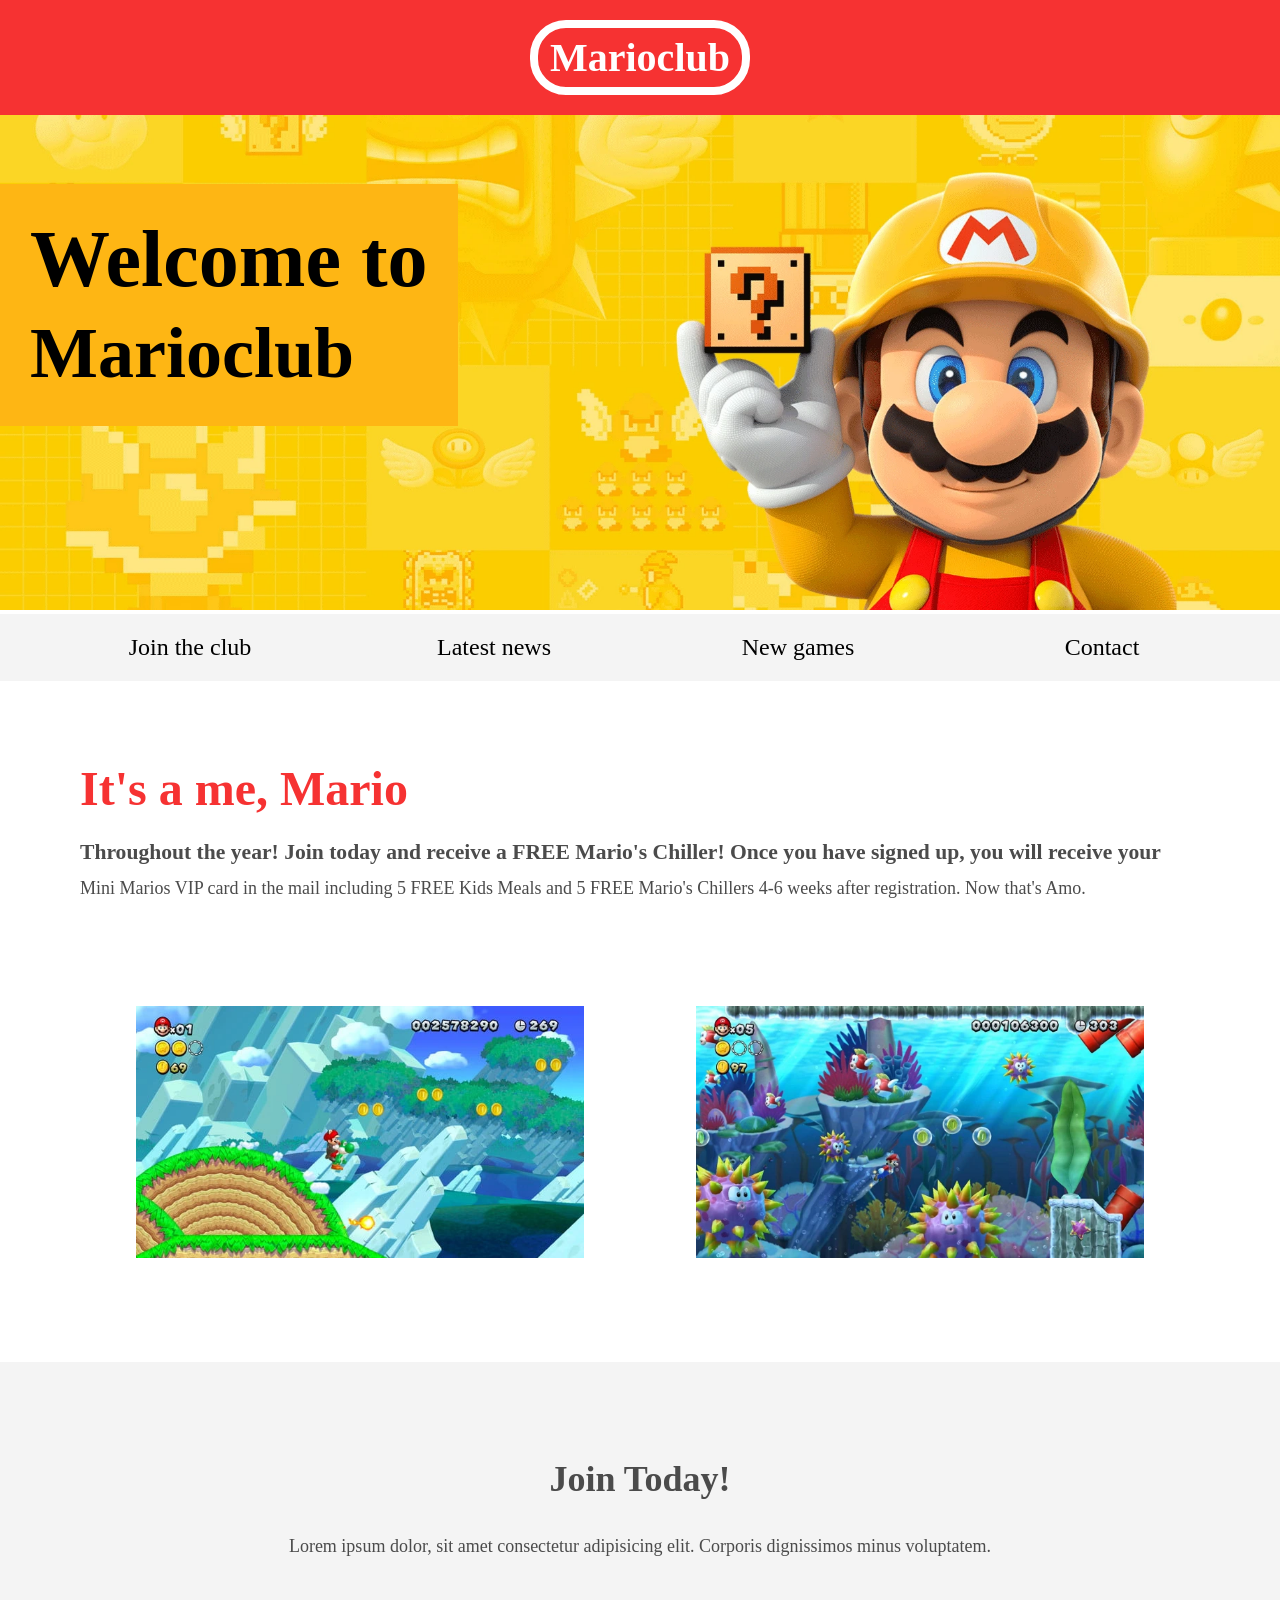
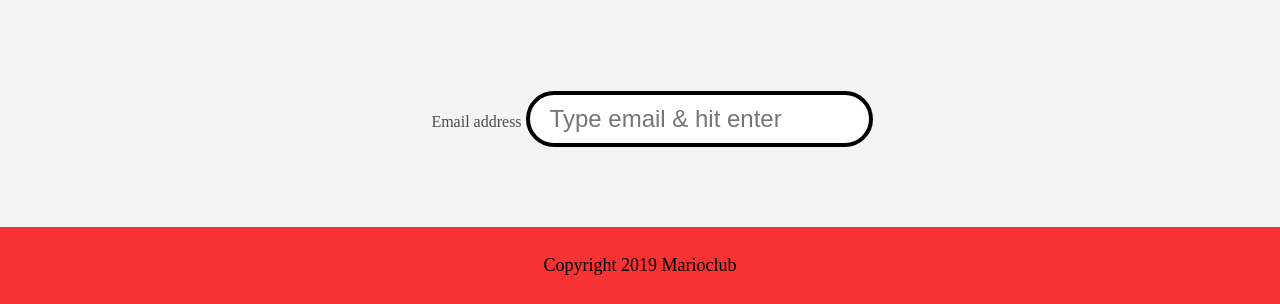
<file: index.html>
<!DOCTYPE html>
<html>

<head>
    <meta charset="utf-8">
    <meta name="viewport" content="width=device-width, initial-scale=1.0">
    <html lang="en">
    <title>Marioclub | Home</title>
    <link rel="shortcut icon" href="img/favicon.ico" type="image/x-icon">
    <link rel="icon" href="img/favicon.ico" type="image/x-icon">
    <link rel="stylesheet" href="css/style.css">
</head>

<body>
    <header>
        <a href="index.html">
            <p class="marioclub">Marioclub</p>
        </a>
    </header>
    <section class="banner">
        <img src="img/banner.webp" alt="marioclub welcome banner">
        <div class="welcome">
            <h1>Welcome to <br><span>Marioclub</span></h1>
        </div>
    </section>
    <nav class="main-nav">
        <ul>
            <li><a href="#footer" class="join">Join the club</a></li>
            <li><a href="news.html"class="join">Latest news</a></li>
            <li><a href="games.html" class="join">New games</a></li>
            <li><a href="contact.html" class="join">Contact</a></li>
        </ul>
    </nav>
    <main>
        <article>
            <h2>It's a me, Mario</h2>
            <p>Throughout the year! Join today and receive a FREE Mario's Chiller! Once you have signed up, you will receive your Mini Marios VIP card in the mail including 5 FREE Kids Meals and 5 FREE Mario's Chillers 4-6 weeks after registration. Now that's Amo.</p>
        </article>
        <ul class="images">
            <li><img src="img/thumb-1.webp" alt="Mario jumping on Yoshi" loading="lazy"></li>
            <li><img src="img/thumb-2.webp" alt="Mario swimming" loading="lazy"></li>
        </ul>
    </main>
    <section class="join">
        <h3>Join Today!</h3>
        <p>Lorem ipsum dolor, sit amet consectetur adipisicing elit. Corporis dignissimos minus voluptatem.</p>
        <form>
            <label for="email">Email address</label>
            <input type="email" id="email" name="email" placeholder="Type email & hit enter" required>
        </form>
    </section>
    <footer id="footer">
        <p class="copyright">Copyright 2019 Marioclub</p>
    </footer>
</body>

</html>
</file>
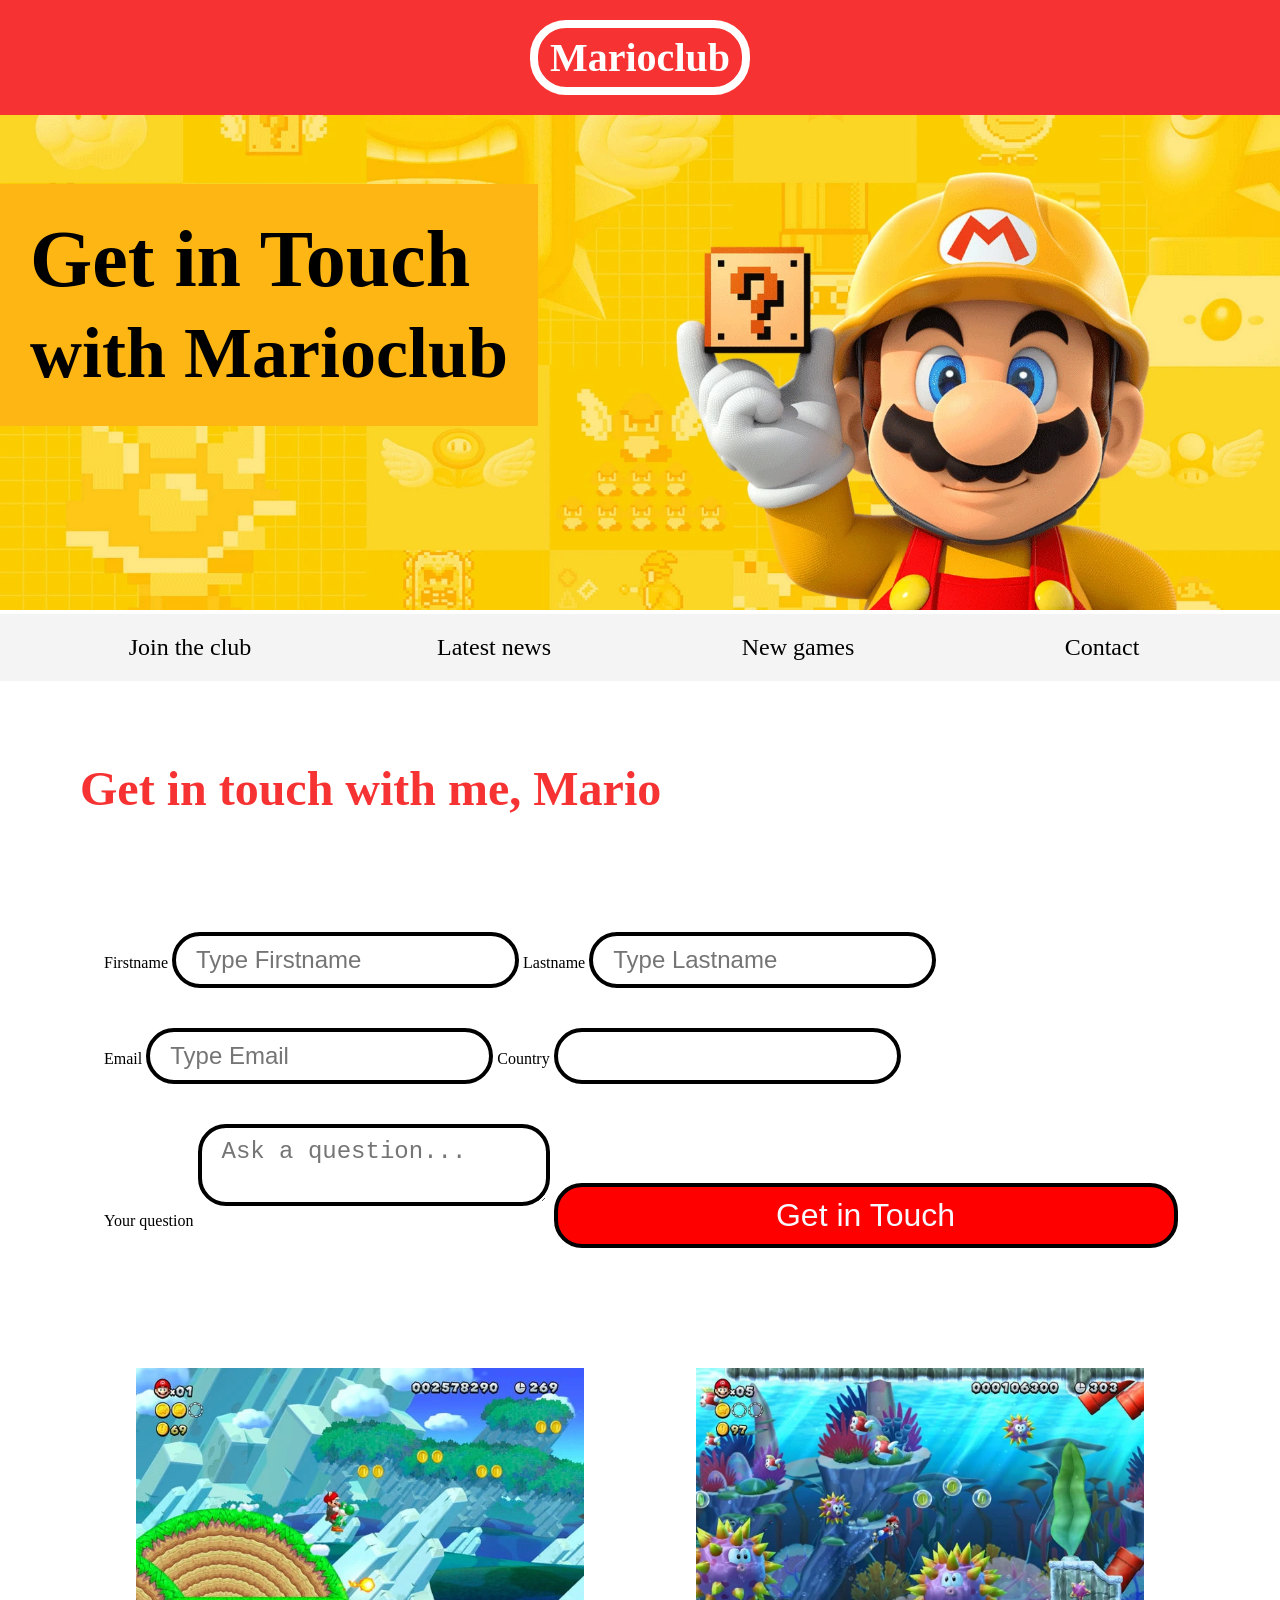
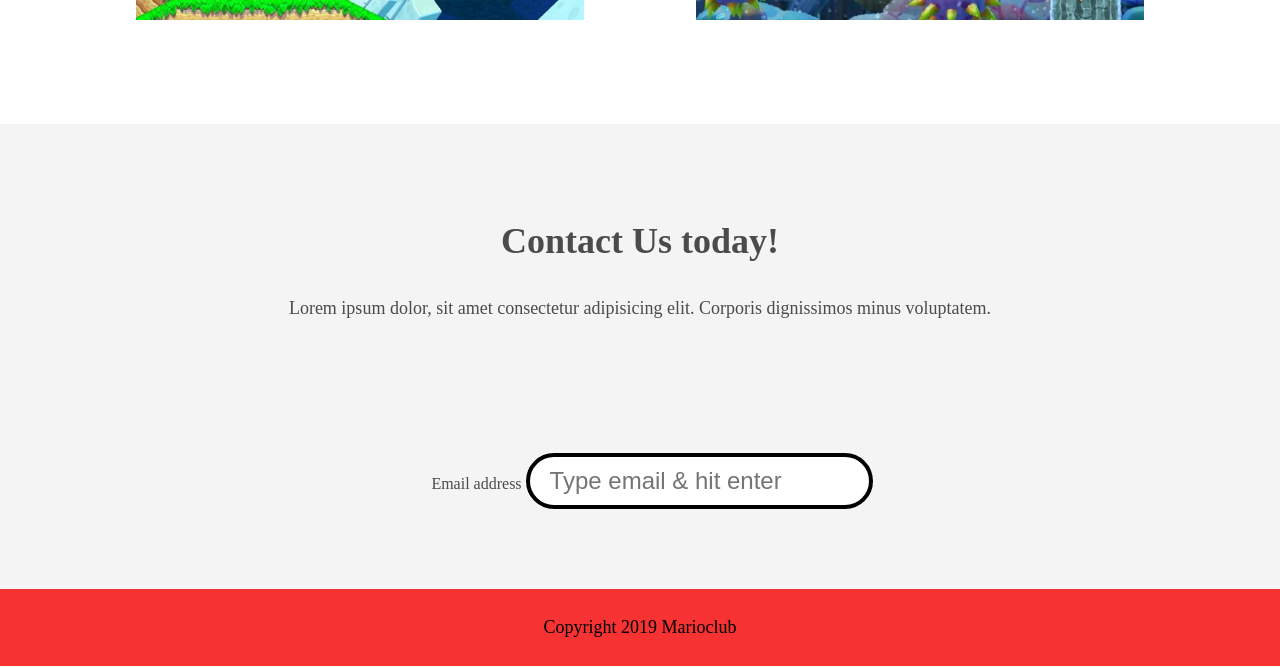
<file: contact.html>
<!DOCTYPE html>
<html>

<head>
    <meta charset="utf-8">
    <meta name="viewport" content="width=device-width, initial-scale=1.0">
    <html lang="en">
    <title>Marioclub | Contact</title>
    <link rel="shortcut icon" href="img/favicon.ico" type="image/x-icon">
    <link rel="icon" href="img/favicon.ico" type="image/x-icon">
    <link rel="stylesheet" href="css/style.css">
</head>

<body>
    <header>
        <a href="index.html">
            <p class="marioclub">Marioclub</p>
        </a>
    </header>
    <section class="banner">
        <img src="img/banner.webp" alt="">
        <div class="welcome">
            <h1>Get in Touch<br><span>with Marioclub</span></h1>
        </div>
    </section>
    <nav class="main-nav">
        <ul>
            <li><a href="index.html" class="join">Join the club</a></li>
            <li><a href="news.html" class="join">Latest news</a></li>
            <li><a href="games.html" class="join">New games</a></li>
            <li><a href="contact.html" class="join">Contact</a></li>
        </ul>
    </nav>
    <main>
        <article>
            <h2>Get in touch with me, Mario</h2>
            <form>
                <label for="firstname">Firstname</label>
                <input type="text" id="firstname" name="firstname" placeholder="Type Firstname" required>
                <label for="lname">Lastname</label>
                <input type="text" id="lastname" name="lastname" placeholder="Type Lastname" required><br />
                <label for="email">Email</label>
                <input type="email" id="email" name="email" placeholder="Type Email" required>
                <label for="country">Country</label>
                <input list="countries" id="country" name="country">
                <datalist id="countries">
                    <option value="Albania">
                    <option value="Austria">
                    <option value="Belarus">
                    <option value="Belgium">
                    <option value="Bosnia">
                    <option value="Bulgaria">
                    <option value="Croatia">
                    <option value="Czech Republic">
                    <option value="Denmark">
                    <option value="Finland">
                    <option value="France">
                    <option value="Georgia">
                    <option value="Germany">
                    <option value="Greece">
                    <option value="Hungary">
                    <option value="Ireland">
                    <option value="Italy">
                    <option value="Kazakhstan">
                    <option value="Lithuania">
                    <option value="Netherlands">
                    <option value="Norway">
                    <option value="Poland">
                    <option value="Portugal">
                    <option value="Romania">
                    <option value="Russia">
                    <option value="Serbia">
                    <option value="Slovakia">
                    <option value="Spain">
                    <option value="Turkey">
                    <option value="Sweden">
                    <option value="Switzerland">
                    <option value="Ukraine">
                    <option value="United Kingdom">
                </datalist>
                <br/>
                <label for="question">Your question</label>
                <textarea id="question" name="question" placeholder="Ask a question..."></textarea>
                <input type="submit" value="Get in Touch">
            </form>
        </article>
        <ul class="images">
            <li><img src="img/thumb-1.webp" alt="Mario jumping on Yoshi" loading="lazy"></li>
            <li><img src="img/thumb-2.webp" alt="Mario swimming" loading="lazy"></li>
        </ul>
    </main>
    <section class="join">
        <h3>Contact Us today!</h3>
        <p>Lorem ipsum dolor, sit amet consectetur adipisicing elit. Corporis dignissimos minus voluptatem.</p>
        <form>
            <label for="email">Email address</label>
            <input type="email" id="email" name="email" placeholder="Type email & hit enter" required>
        </form>

    </section>
    <footer>
        <p class="copyright">Copyright 2019 Marioclub</p>
    </footer>
</body>

</html>
</file>
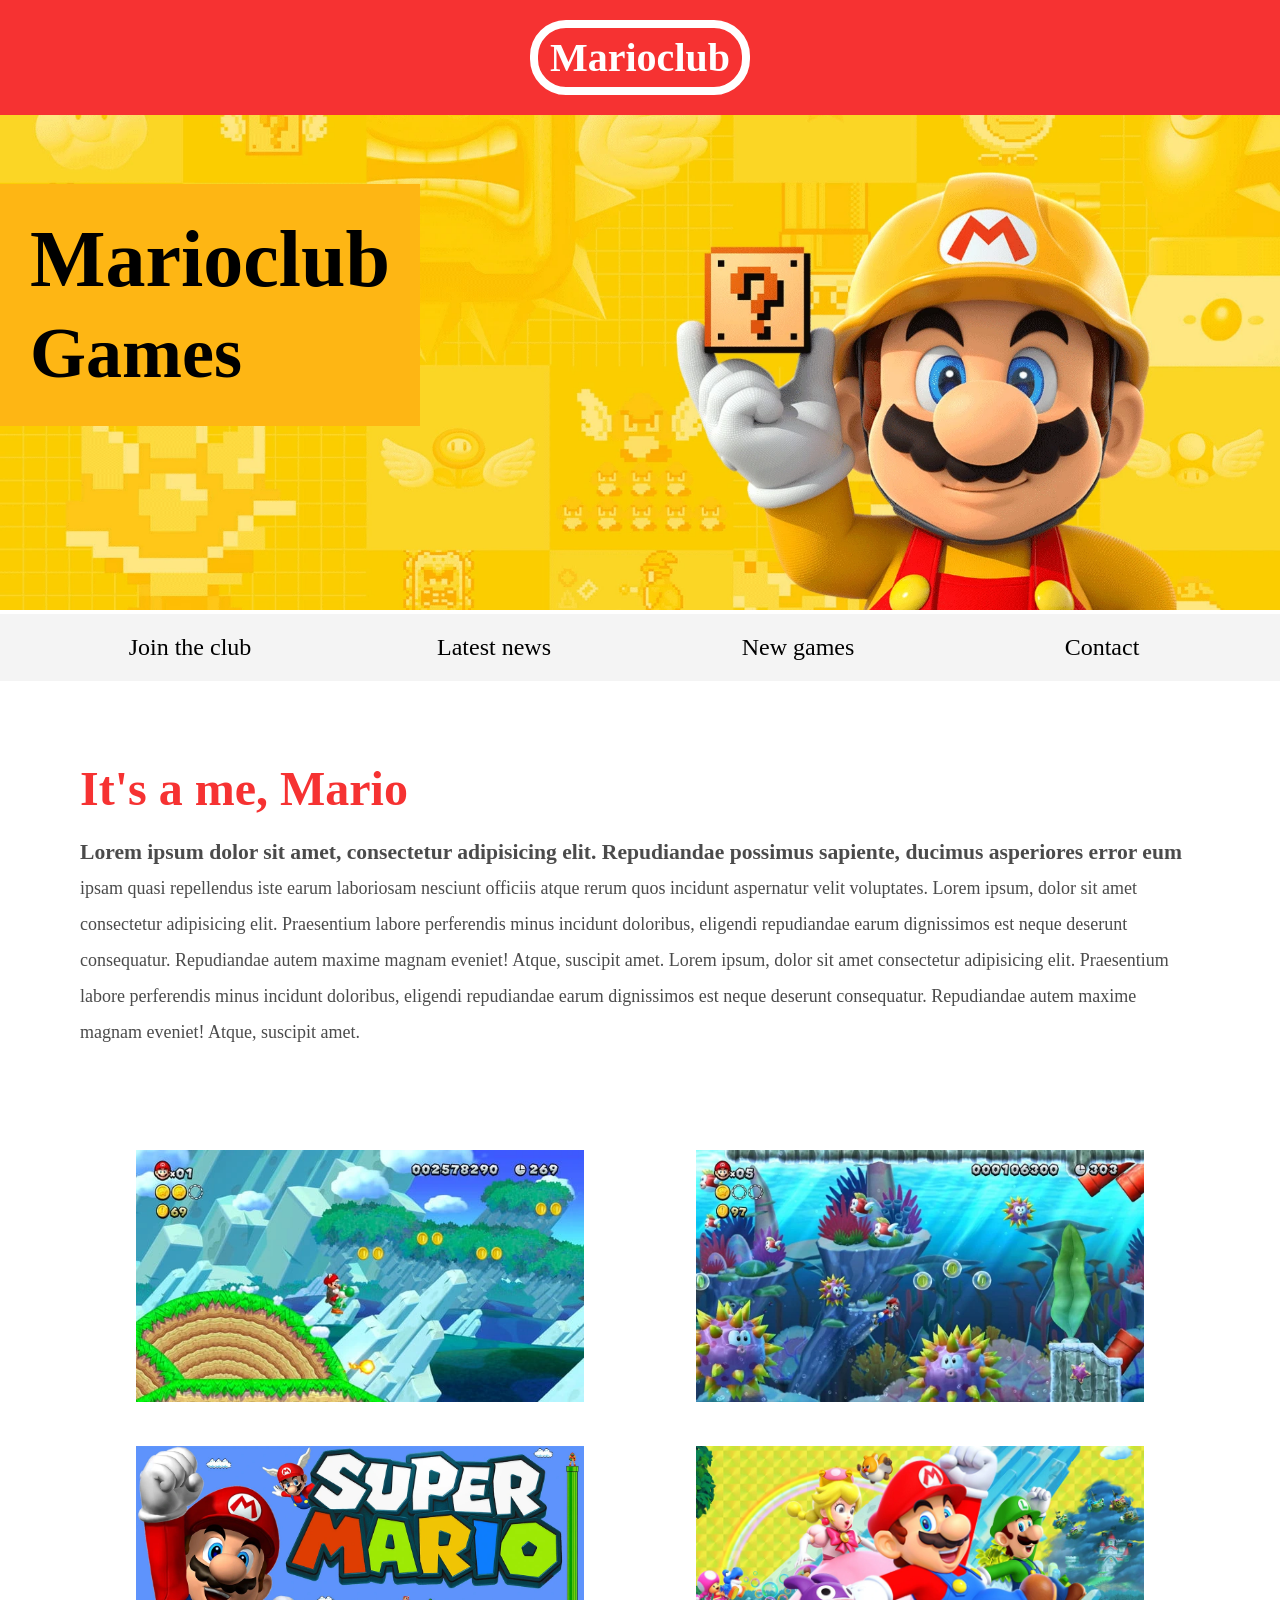
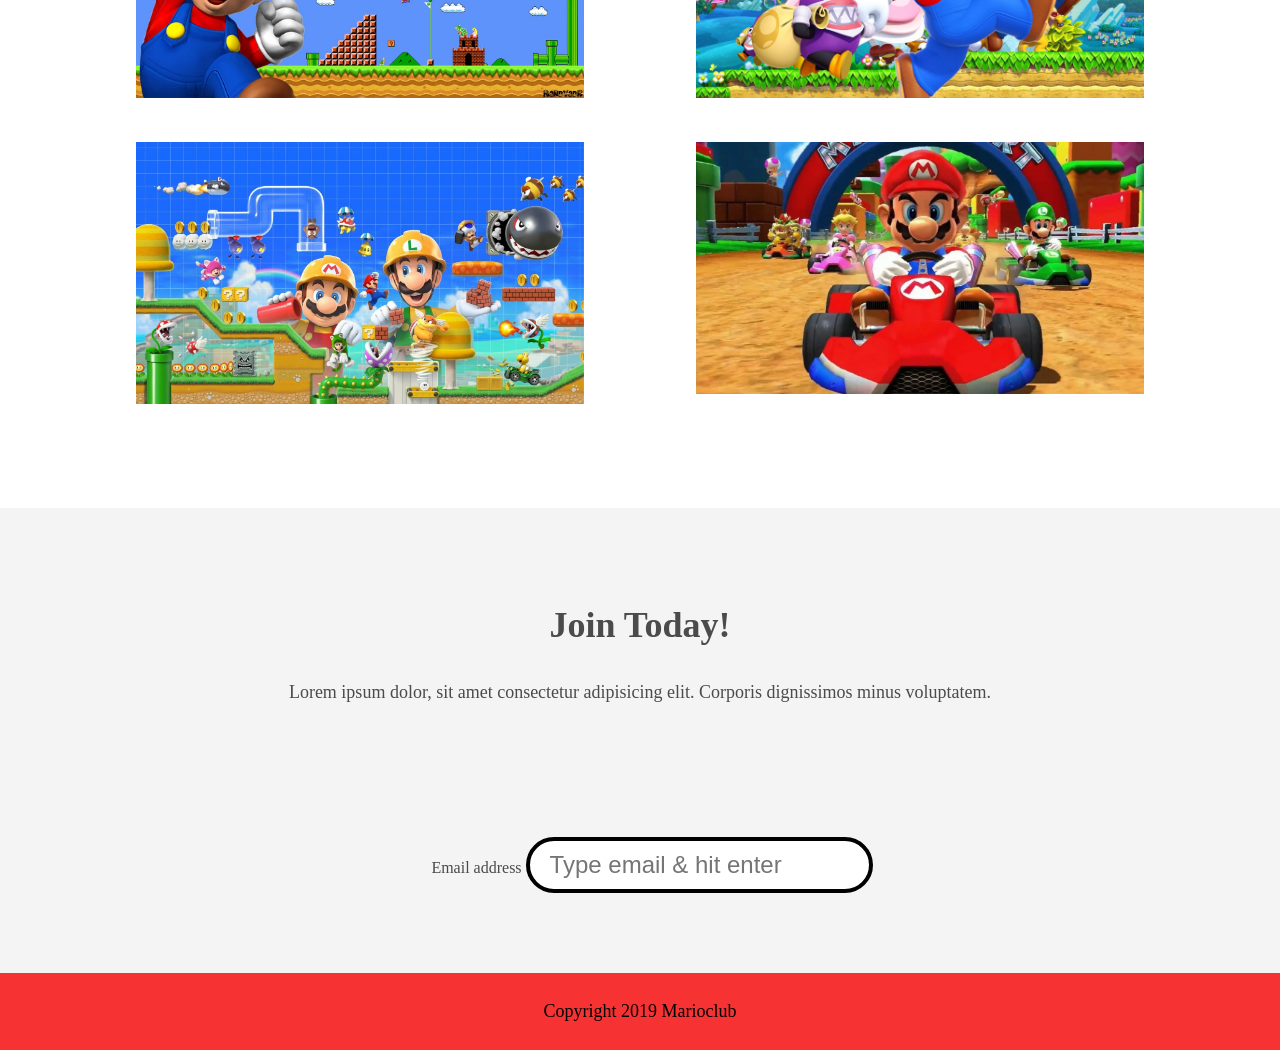
<file: games.html>
<!DOCTYPE html>
<html>

<head>
    <meta charset="utf-8">
    <meta name="viewport" content="width=device-width, initial-scale=1.0">
    <html lang="en">
    <title>Marioclub | Games</title>
    <link rel="shortcut icon" href="img/favicon.ico" type="image/x-icon">
    <link rel="icon" href="img/favicon.ico" type="image/x-icon">
    <link rel="stylesheet" href="css/style.css">
</head>

<body>
    <header>
        <a href="index.html">
            <p class="marioclub">Marioclub</p>
        </a>
    </header>
    <section class="banner">
        <img src="img/banner.webp" alt="">
        <div class="welcome">
            <h1>Marioclub<br><span>Games</span></h1>
        </div>
    </section>
    <nav class="main-nav">
        <ul>
            <li><a href="index.html" class="join">Join the club</a></li>
            <li><a href="news.html" class="join">Latest news</a></li>
            <li><a href="games.html" class="join">New games</a></li>
            <li><a href="contact.html" class="join">Contact</a></li>
        </ul>
    </nav>
    <main>
        <article>
            <h2>It's a me, Mario</h2>
            <p>Lorem ipsum dolor sit amet, consectetur adipisicing elit. Repudiandae possimus sapiente, ducimus asperiores error eum ipsam quasi repellendus iste earum laboriosam nesciunt officiis atque rerum quos incidunt aspernatur velit voluptates. Lorem ipsum, dolor sit amet consectetur adipisicing elit. Praesentium labore perferendis minus incidunt doloribus, eligendi repudiandae earum dignissimos est neque deserunt consequatur. Repudiandae autem maxime magnam eveniet! Atque, suscipit amet. Lorem ipsum, dolor sit amet consectetur adipisicing elit. Praesentium labore perferendis minus incidunt doloribus, eligendi repudiandae earum dignissimos est neque deserunt consequatur. Repudiandae autem maxime magnam eveniet! Atque, suscipit amet.</p>
        </article>
        <ul class="images">
            <li class="coverimage"><img src="img/thumb-1.webp" alt="Mario jumping on Yoshi" loading="lazy"></li>
            <li class="coverimage"><img src="img/thumb-2.webp" alt="Mario swimming" loading="lazy"></li>
            <li class="coverimage"><img src="img/thumb-3.webp" alt="" loading="lazy"></li>
            <li class="coverimage"><img src="img/thumb-4.webp" alt="" loading="lazy"></li>
            <li class="coverimage"><img src="img/thumb-5.webp" alt="" loading="lazy"></li>
            <li class="coverimage"><img src="img/thumb-6.webp" alt="Mario in a kart" loading="lazy"></li>
        </ul>
    </main>
    <section class="join">
        <h3>Join Today!</h3>
        <p>Lorem ipsum dolor, sit amet consectetur adipisicing elit. Corporis dignissimos minus voluptatem.</p>
        <form>
            <label for="email">Email address</label>
            <input type="email" id="email" name="email" placeholder="Type email & hit enter" required>
        </form>
    </section>
    <footer>
        <p class="copyright">Copyright 2019 Marioclub</p>
    </footer>
</body>

</html>
</file>
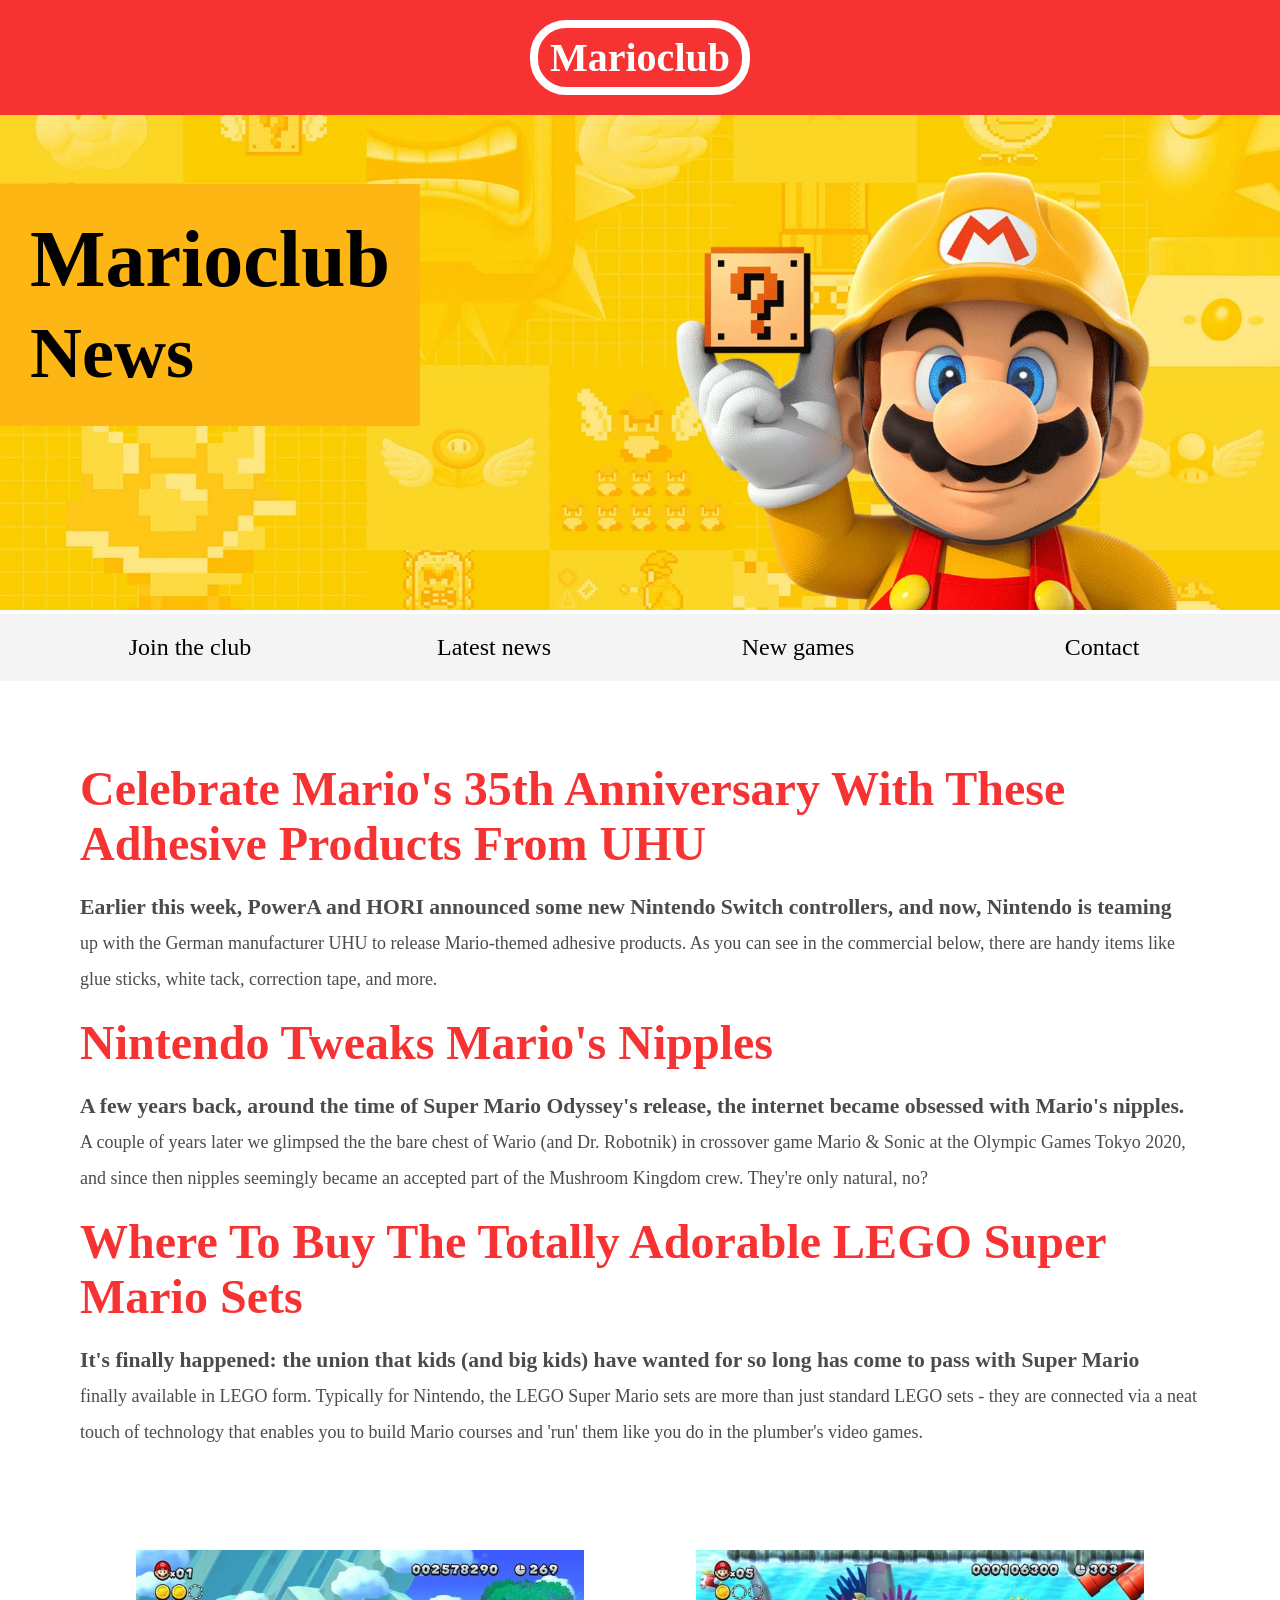
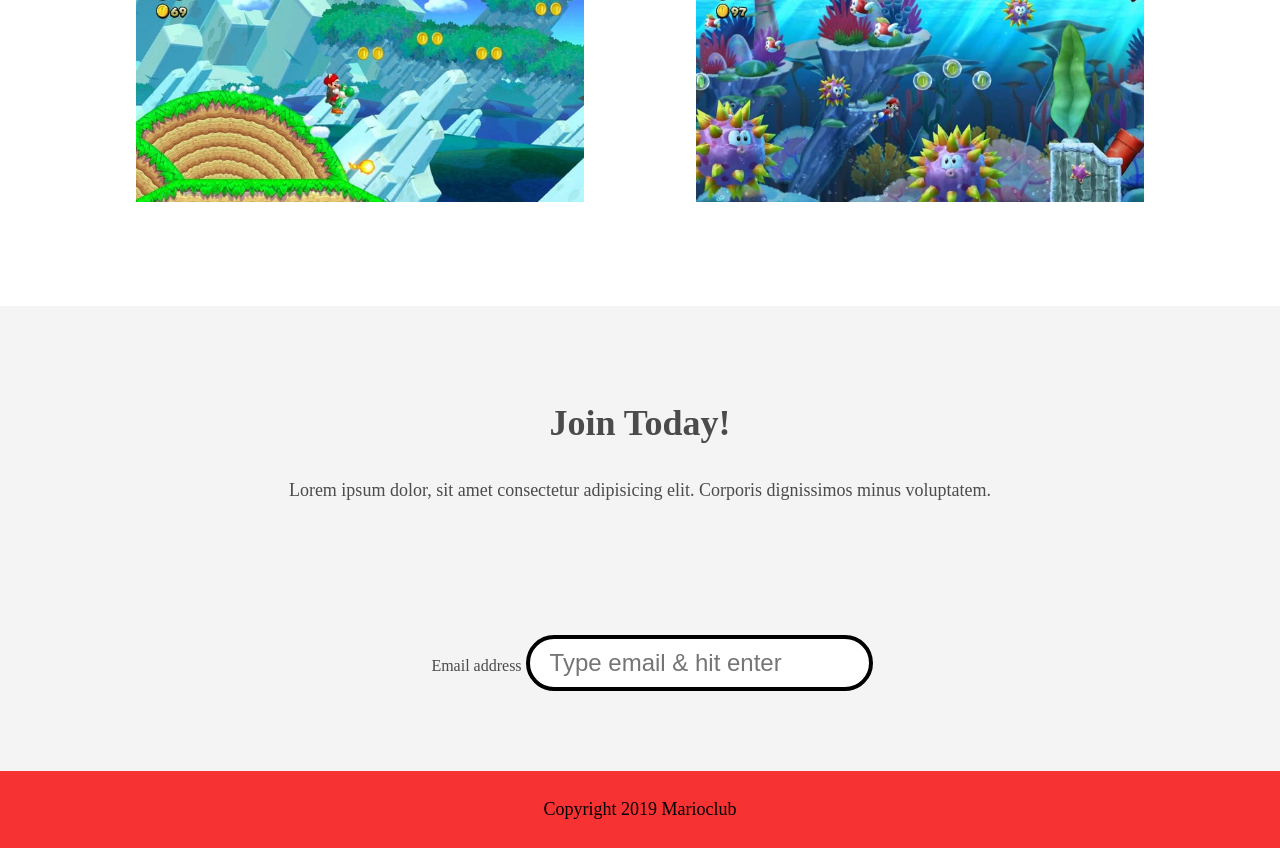
<file: news.html>
<!DOCTYPE html>
<html>

<head>
    <meta charset="utf-8">
    <meta name="viewport" content="width=device-width, initial-scale=1.0">
    <html lang="en">
    <title>Marioclub | News</title>
    <link rel="shortcut icon" href="img/favicon.ico" type="image/x-icon">
    <link rel="icon" href="img/favicon.ico" type="image/x-icon">
    <link rel="stylesheet" href="css/style.css">
</head>

<body>
    <header>
        <a href="index.html">
            <p class="marioclub">Marioclub</p>
        </a>
    </header>
    <section class="banner">
        <img src="img/banner.webp" alt="">
        <div class="welcome">
            <h1>Marioclub<br><span>News</span></h1>
        </div>
    </section>
    <nav class="main-nav">
        <ul>
            <li><a href="index.html" class="join">Join the club</a></li>
            <li><a href="news.html" class="join">Latest news</a></li>
            <li><a href="games.html" class="join">New games</a></li>
            <li><a href="contact.html" class="join">Contact</a></li>
        </ul>
    </nav>
    <main>
        <article>
            <h2>Celebrate Mario's 35th Anniversary With These Adhesive Products From UHU</h2>
            <p>Earlier this week, PowerA and HORI announced some new Nintendo Switch controllers, and now, Nintendo is teaming up with the German manufacturer UHU to release Mario-themed adhesive products. As you can see in the commercial below, there are handy items like glue sticks, white tack, correction tape, and more.</p>
        </article>
        <article>
            <h2> Nintendo Tweaks Mario's Nipples</h2>
            <p>A few years back, around the time of Super Mario Odyssey's release, the internet became obsessed with Mario's nipples. A couple of years later we glimpsed the the bare chest of Wario (and Dr. Robotnik) in crossover game Mario & Sonic at the Olympic Games Tokyo 2020, and since then nipples seemingly became an accepted part of the Mushroom Kingdom crew. They're only natural, no?</p>
        </article>
        <article>
            <h2>Where To Buy The Totally Adorable LEGO Super Mario Sets</h2>
            <p>It's finally happened: the union that kids (and big kids) have wanted for so long has come to pass with Super Mario finally available in LEGO form. Typically for Nintendo, the LEGO Super Mario sets are more than just standard LEGO sets - they are connected via a neat touch of technology that enables you to build Mario courses and 'run' them like you do in the plumber's video games.</p>
        </article>
        <ul class="images">
            <li><img src="img/thumb-1.webp" alt="Mario jumping on Yoshi" loading="lazy"></li>
            <li><img src="img/thumb-2.webp" alt="Mario swimming" loading="lazy"></li>
        </ul>
    </main>
    <section class="join">
        <h3>Join Today!</h3>
        <p>Lorem ipsum dolor, sit amet consectetur adipisicing elit. Corporis dignissimos minus voluptatem.</p>
        <form>
            <label for="email">Email address</label>
            <input type="email" id="email" name="email" placeholder="Type email & hit enter" required>
        </form>
    </section>
    <footer>
        <p class="copyright">Copyright 2019 Marioclub</p>
    </footer>
</body>

</html>
</file>
<file: css/style.css>
body, ul, li, h1, h2, a{
  margin: 0;
  padding: 0;
  font-family: tahoma;
}
p{
  font-size: 18px;
}
header{
  background-color: #F63232;
  padding: 20px 0;
  text-align: center;
  position: fixed;
  width: 100%;
  top: 0;
  left: 0;
  z-index: 1;
}
h1{
  color: rgb(0, 0, 0);
  font-size: 80px;
}

.marioclub{
  color: white;
  font-size: 40px;
  font-weight: bold;
  border: 8px solid white;
  display: inline-block;
  padding: 6px 12px;
  border-radius: 36px;
  margin: auto;
}
.banner{
  position: relative;
}
.banner img{
  width: 100%;
}
.banner .welcome{
  background:#FEB614;
  color: white;
  padding: 30px;
  font-size: 60px;
  position: absolute;
  left: 0;
  top: 30%;
} 
.banner .welcome span{
  font-size: 0.9em;
}
nav{
  background: #F4F4F4;
  padding: 20px;
  position: -webkit-sticky;
  position: sticky;
  top: 106px;
  z-index: 1;
}
nav ul{
  white-space: nowrap;
  max-width: 1200px;
  margin: 0 auto;
  text-align: center;
}
nav li{
  width: 25%;
  display: inline-block;
  font-size: 24px;
}
nav li a{
  text-decoration: none;
  color: #4B4B4B;
}
nav li a:hover{
  text-decoration: underline;
}
nav li a.join{
  color: #000000;
}
main{
  max-width: 100%;
  width: 1200px;
  margin: 80px auto;
  padding: 0 40px;
  -webkit-box-sizing: border-box;
  box-sizing: border-box;
}
article h2{
  color: #F63232;
  font-size: 48px;
}
article p{
  line-height: 2em;
  color: #4B4B4B;
}
article p::first-line{
  font-weight: bold;
  font-size: 1.2em;
}
.images{
  text-align: center;
  margin: 80px 0;
  white-space: nowrap;
}
.images li{
  display: inline-block;
  list-style-type: none;
  width: 40%;
  margin: 20px 5%;
  position: relative;
}
.images li:hover{
  top: -4px;
}
.images li img{
  max-width: 100%;
}
.images {
  display: -webkit-box;
  display: -ms-flexbox;
  display: flex;
  -ms-flex-wrap: wrap;
  flex-wrap: wrap;
}

.coverimage li {
  -webkit-box-flex: 1;
  -ms-flex: 0 0 50%;
  flex: 0 0 50%; /* explanation below */
  margin: 5px;
  height: 100px;
  
}

section.join{
  background: #F4F4F4;
  text-align: center;
  padding: 60px 20px;
  color: #4B4B4B;
}
section.join h3{
  font-size: 36px;
}
form {
    padding-left: 1.5rem;
    padding-top: 6rem;
}

form input{
  margin: 20px 0;
  padding: 10px 20px;
  font-size: 24px;
  border-radius: 28px;
  border: 4px solid black;
}

form textarea{
  margin: 20px 0;
  padding: 10px 20px;
  font-size: 24px;
  border-radius: 28px;
  border: 4px solid black;
}
form input:focus{
  border: 4px dashed #4B4B4B;
  outline: none;
}
form textarea:focus{
  border: 4px dashed #4B4B4B;
  outline: none;
}
form input:valid{
  border: 4px solid #000000;
}
input[type="submit"] {
    width: 39rem;
    background-color: red;
    font-size: xx-large;
    color: ghostwhite;
}
input[type="submit"]:focus {
    border: 4px dashed ghostwhite;
    outline: none
}
footer{
  background: #F63232;
  color: rgb(0, 0, 0);
  padding: 10px;
  text-align: center;
}

/* responsive styles */

@media screen and (max-width: 1400px){

  .banner .welcome{
    font-size: 40px;
  }

}

@media screen and (max-width: 960px){

  .banner .welcome{
    font-size: 28px;
  }
  nav li{
    font-size: 18px;
  }

}

@media screen and (max-width: 700px){

  .banner .welcome{
    font-size: 20px;
    position: relative;
    text-align: center;
  }
  .banner .welcome br{
    display: none;
  }
  .banner .welcome span{
    font-size: 1em;
  }
  nav li{
    font-size: 18px;
  }
  .images li{
    width: 100%;
    display: block;
    margin: 20px auto;
  }

}

@media screen and (max-width: 560px){

  .banner .welcome{
    font-size: 20px;
    position: relative;
    text-align: center;
  }
  .banner .welcome br{
    display: none;
  }
  .banner .welcome span{
    font-size: 1em;
  }
  nav li{
    display: block;
    width: 100%;
    margin: 12px 0;
  }
  article h2{
    font-size: 36px;
  }
  header, nav{
    position: relative;
    top: 0;
  }
  

}
</file>
